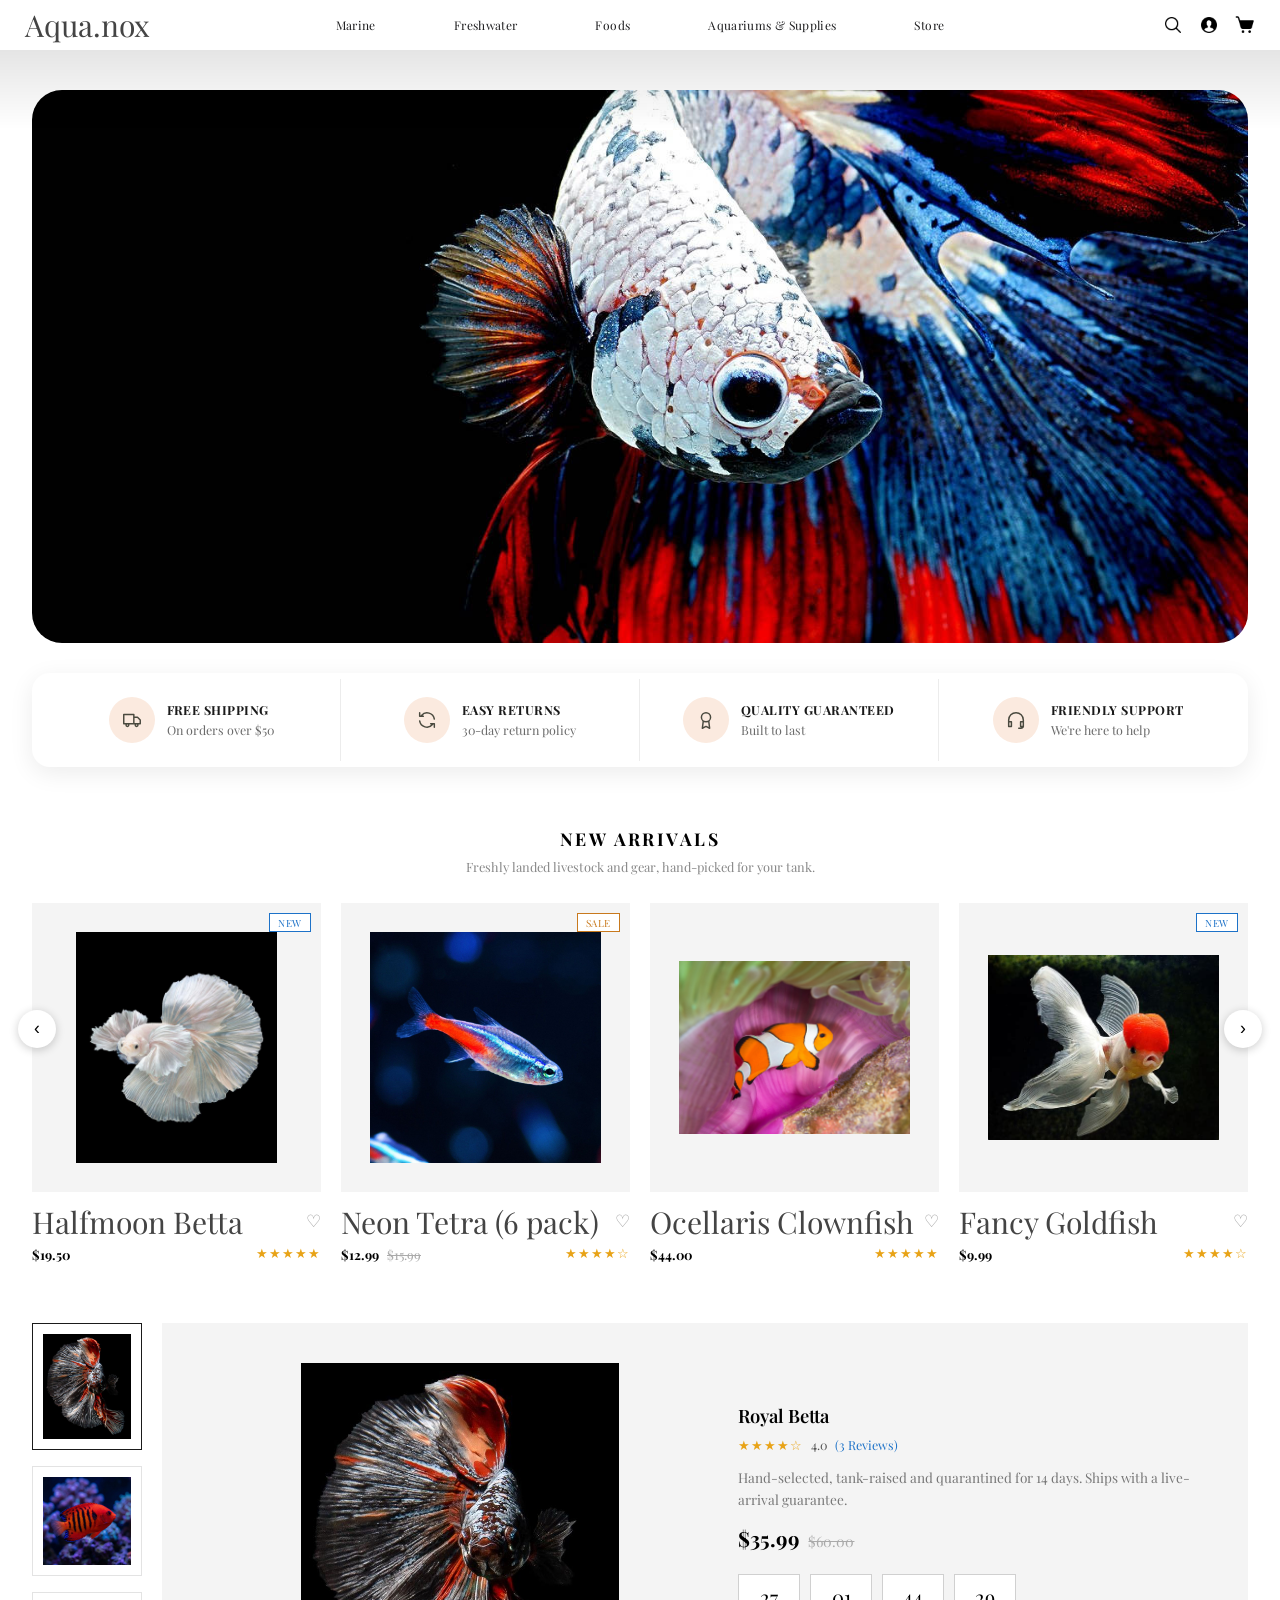
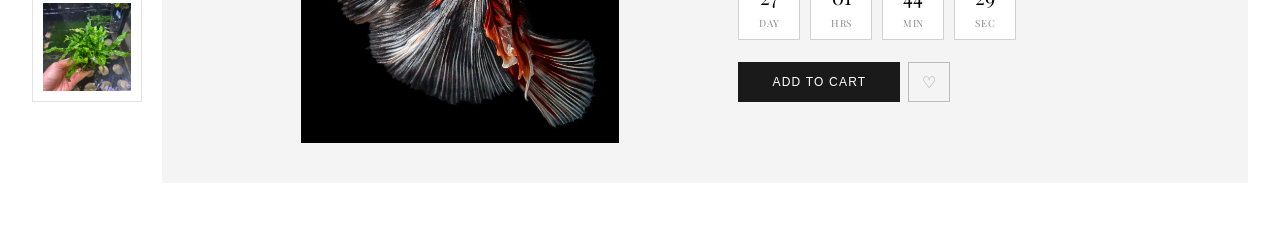
<file: index.html>
<!DOCTYPE html>
<html lang="en">
<head>
    <link rel="preconnect" href="https://fonts.googleapis.com">
    <link rel="preconnect" href="https://fonts.gstatic.com" crossorigin>
    <link href="https://fonts.googleapis.com/css2?family=Playfair+Display:wght@400;600;700&display=swap" rel="stylesheet">
    <meta charset="UTF-8">
    <meta name="viewport" content="width=device-width, initial-scale=1.0">
    <title>Aqua.nox</title>
    <link rel="stylesheet" href="./style.css">
        
</head>
<body>
    <div id="overlay"></div>


    
    <script src="./nevbar.js"></script>




    
    <div class="image-box">
        <img src="images/bata_background.jpg" alt="Betta fish">
    </div>





    <section class="perks">
        <div class="perk" href="shipping.html">
            <span class="perk-icon">
                <svg viewBox="0 0 24 24"><path d="M3 6h11v10H3zM14 9h4l3 3v4h-7zM7 19a1.5 1.5 0 100-3 1.5 1.5 0 000 3zM17 19a1.5 1.5 0 100-3 1.5 1.5 0 000 3z"/></svg>
            </span>
            <div class="perk-text">
                <strong>Free Shipping</strong>
                <small>On orders over $50</small>
            </div>
        </div>

        <div class="perk" href="returns.html">
            <span class="perk-icon">
                <svg viewBox="0 0 24 24"><path d="M20 11a8 8 0 00-14-4M4 4v4h4M4 13a8 8 0 0014 4M20 20v-4h-4"/></svg>
            </span>
            <div class="perk-text">
                <strong>Easy Returns</strong>
                <small>30-day return policy</small>
            </div>
        </div>

        <div class="perk" href="quality.html">
            <span class="perk-icon">
                <svg viewBox="0 0 24 24"><circle cx="12" cy="9" r="5"/><path d="M9 13.5L8 21l4-2 4 2-1-7.5"/></svg>
            </span>
            <div class="perk-text">
                <strong>Quality Guaranteed</strong>
                <small>Built to last</small>
            </div>
        </div>

        <div class="perk" href="support.html">
            <span class="perk-icon">
                <svg viewBox="0 0 24 24"><path d="M4 14v-2a8 8 0 0116 0v2M4 14h3v5H4zM17 14h3v5h-3zM20 19c0 1.5-2 2-5 2"/></svg>
            </span>
            <div class="perk-text">
                <strong>Friendly Support</strong>
                <small>We're here to help</small>
            </div>
        </div>
    </section>






    <section class="sec" id="new-arrivals">
        <div class="head">
            <h2>New Arrivals</h2>
            <p>Freshly landed livestock and gear, hand-picked for your tank.</p>
        </div>
 
        <div class="carousel">
            <button class="arrow prev" aria-label="Previous">&#8249;</button>
            <div class="track" id="track"></div>
            <button class="arrow next" aria-label="Next">&#8250;</button> 
        </div>
 
        <div class="spot">
            <div class="thumbs" id="thumbs" role="tablist"></div>
            <div class="panel">
                <div class="pic" id="pic">
                </div>
                <div>
                    <h3 id="dName"></h3>

                    <div class="rate">
                        <span class="stars" id="dStars"></span>
                        <span id="dScore"></span>
                        <a href="#" id="dRev"></a>
                    </div>


                    <p class="desc" id="dDesc"></p>

                    <div class="big" id="dPrice"></div>

                    <div class="timer" aria-label="Offer ends in">
                        <div><b id="tD">00</b><small>DAY</small></div>
                        <div><b id="tH">00</b><small>HRS</small></div>
                        <div><b id="tM">00</b><small>MIN</small></div>
                        <div><b id="tS">00</b><small>SEC</small></div>
                    </div>


                    <div class="buy">
                        <button class="cart" type="button">Add to cart</button>
                        <button class="ic heart" type="button" aria-label="Save">&#9825;</button>
                    </div>
                </div>
            </div>
        </div>
    </section>
    









<script src="./script.js"></script>
</body>
</html>
</file>
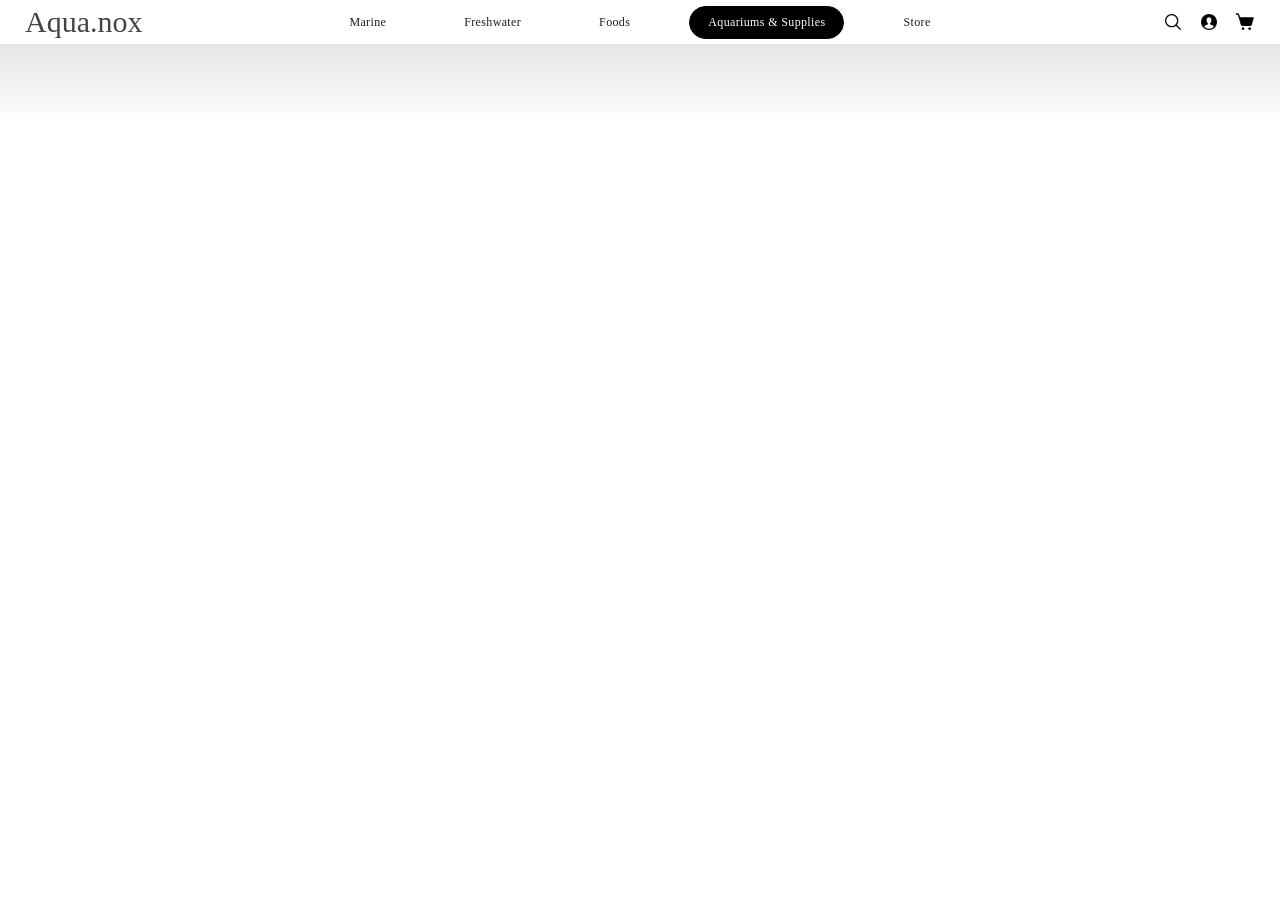
<file: aquariums_and_supplies.html>
<!DOCTYPE html>
<html lang="en">
<head>
    <meta charset="UTF-8">
    <meta name="viewport" content="width=device-width, initial-scale=1.0">
    <title>Document</title>
    <link rel="stylesheet" href="./style.css">
</head>
<body>
    <script src="./nevbar.js"></script>
</body>
</html>
</file>
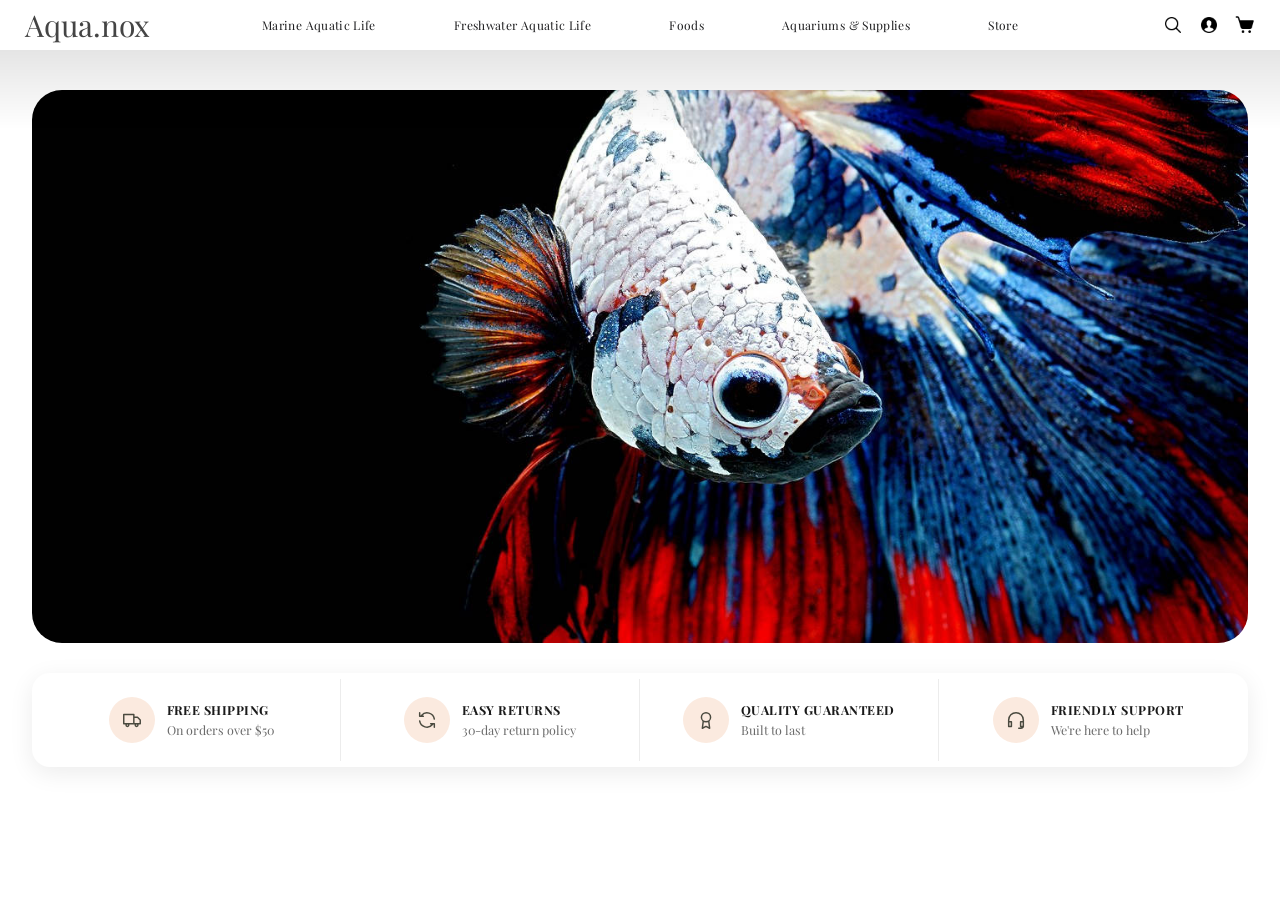
<file: home.html>
<!DOCTYPE html>
<html lang="en">
<head>
    <link rel="preconnect" href="https://fonts.googleapis.com">
    <link rel="preconnect" href="https://fonts.gstatic.com" crossorigin>
    <link href="https://fonts.googleapis.com/css2?family=Playfair+Display:wght@400;600;700&display=swap" rel="stylesheet">
    <meta charset="UTF-8">
    <meta name="viewport" content="width=device-width, initial-scale=1.0">
    <title>Aqua.nox</title>
    <link rel="stylesheet" href="./style.css">    
</head>
<body>
    <div id="overlay"></div>
    <nav class="navbar" id="navbar">
        <div class="name" onclick="window.scrollTo({top: 50, behavior: 'smooth'})" style="cursor:none;" >
            Aqua.nox
        </div>
        <div class="menu" id="menu">
            <a href="#marine_aquatic_life">Marine Aquatic Life</a>
            <a href="#freshwater_aquatic_life">Freshwater Aquatic Life</a>
            <a href="#foods">Foods</a>
            <a href="#aquariums_and_supplies">Aquariums & Supplies</a>
            <a href="#store">Store</a>
        </div>

        <div class="contact-links">

            <a href="" target="_blank">
                <img src="images/search.png" alt="search logo" width="20" height="20">
            </a>

            <a href="" target="_blank">
                <img src="images/customer.png" alt="profile logo" width="20" height="20">
            </a>
            
            <a href="" target="_blank">
                <img src="images/cart.png" alt="cart logo" width="20" height="20">
            </a>

        </div>
    </nav>

    
    <div class="image-box">
        <img src="images/bata_background.jpg" alt="Betta fish">
    </div>


    <section class="perks">
    <div class="perk" href="shipping.html">
        <span class="perk-icon">
            <svg viewBox="0 0 24 24"><path d="M3 6h11v10H3zM14 9h4l3 3v4h-7zM7 19a1.5 1.5 0 100-3 1.5 1.5 0 000 3zM17 19a1.5 1.5 0 100-3 1.5 1.5 0 000 3z"/></svg>
        </span>
        <div class="perk-text">
            <strong>Free Shipping</strong>
            <small>On orders over $50</small>
        </div>
    </div>

    <div class="perk" href="returns.html">
        <span class="perk-icon">
            <svg viewBox="0 0 24 24"><path d="M20 11a8 8 0 00-14-4M4 4v4h4M4 13a8 8 0 0014 4M20 20v-4h-4"/></svg>
        </span>
        <div class="perk-text">
            <strong>Easy Returns</strong>
            <small>30-day return policy</small>
        </div>
    </div>

    <div class="perk" href="quality.html">
        <span class="perk-icon">
            <svg viewBox="0 0 24 24"><circle cx="12" cy="9" r="5"/><path d="M9 13.5L8 21l4-2 4 2-1-7.5"/></svg>
        </span>
        <div class="perk-text">
            <strong>Quality Guaranteed</strong>
            <small>Built to last</small>
        </div>
    </div>

    <div class="perk" href="support.html">
        <span class="perk-icon">
            <svg viewBox="0 0 24 24"><path d="M4 14v-2a8 8 0 0116 0v2M4 14h3v5H4zM17 14h3v5h-3zM20 19c0 1.5-2 2-5 2"/></svg>
        </span>
        <div class="perk-text">
            <strong>Friendly Support</strong>
            <small>We're here to help</small>
        </div>
    </div>
</section>





</body>
</html>
</file>
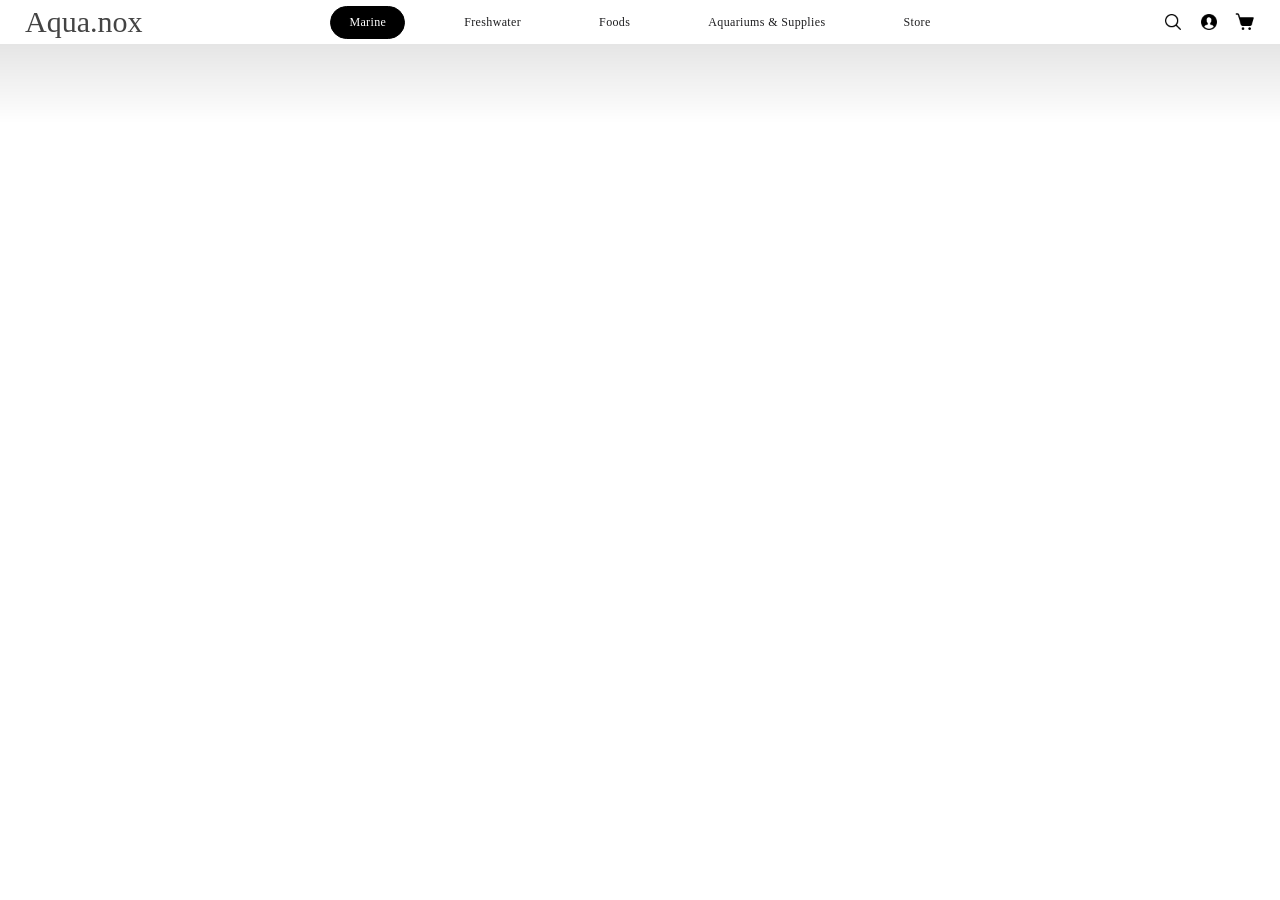
<file: marine.html>
<!DOCTYPE html>
<html lang="en">
<head>
    <meta charset="UTF-8">
    <meta name="viewport" content="width=device-width, initial-scale=1.0">
    <title>Document</title>
    <link rel="stylesheet" href="./style.css">
</head>
<body>
    <script src="./nevbar.js"></script>
    
</body>
</html>
</file>
<file: style.css>
/* 1. Put this at the very top of your CSS */
*, *::before, *::after {
    box-sizing: border-box;
}

body{
    background-color: white;   
    margin: 0;
    padding: 0;
    background-size: cover;
    background-repeat: no-repeat;
    /*background-position: top;*/
    background-attachment: fixed;
    min-height: 100vh;
    font-family: "Playfair Display", serif;
}
.navbar {
    position: fixed;               /* needed so ::after can attach to the navbar */
    background-color: rgba(255, 255, 255);
    top: 0;
    left: 0;
    right: 0; 
    z-index: 100;
    display: grid;
    grid-template-columns: 1fr auto 1fr; /* left | center | right */
    align-items: center;
    padding: 5px 25px; /* 16px 32px*/
    /*backdrop-filter: blur(8px);
    -webkit-backdrop-filter: blur(8px);*/
    /*border-bottom: 1px solid rgba(151, 151, 151);*/
}

.navbar::after {
    content: "";
    position: absolute;
    top: 100%;                           /* starts right after the padding */
    left: 0;
    width: 100%;
    height: 80px;                        /* length of the fade */
    background: linear-gradient(to bottom, rgba(0,0,0,.1), rgba(0,0,0,0));
    pointer-events: none;                /* clicks pass through */
}

.name {
    text-decoration: none;
    cursor: pointer;
    color: #000000;
    font-family:"Playfair Display", serif;
    font-size: 30px;
    font-weight: 300;
    justify-self: start;   /* keeps the logo on the left */
}

.menu {
    display: flex;
    gap: 40px;
    justify-self: center;  /* puts the menu in the middle */
}
.menu a:hover {
    font-weight: 400;
    color:#000000;
    border-color: currentColor;
    border-radius: 100px;
}

.menu a {
    padding: 8px 18px;
    border: .2px solid transparent;
    border-radius: 100px;
    color: #1D1D1F;
    mix-blend-mode: normal;      /* remove the difference blend */
    font-size: 12px;
    font-weight: 200;
    letter-spacing: 0.03em;
    text-decoration: none;
}
.menu a.active {
    background: #000;
    color: #fff;
    border-color: #000;
}

.menu a.active:hover {
    color: #fff;          /* keeps the text white when hovering the selected link */
}   
.contact-links {
    display: flex;
    gap: 16px;
    align-items: center;
    justify-self: end;   /* pushes the icons to the right corner */
}

.contact-links img {
    display: block;
    transition: transform .15s;
}

.contact-links img:hover {
    transform: scale(1.1);
}

.burger { display: none; }

@media (max-width: 900px) {
    .navbar {
        grid-template-columns: 1fr auto auto;
        padding: calc(5px + env(safe-area-inset-top)) 16px 5px;
    }
    .name          { grid-row: 1; grid-column: 1; font-size: 24px; white-space: nowrap; }
    .contact-links { grid-row: 1; grid-column: 2; gap: 4px; }
    .contact-links a { display: grid; place-items: center; width: 40px; height: 40px; }

    .burger {
        grid-row: 1; grid-column: 3;
        display: grid; align-content: center; gap: 5px;
        width: 40px; height: 40px;
        background: none; border: 0; cursor: pointer;
    }
    .burger span {
        display: block; width: 22px; height: 2px;
        margin: 0 auto; background: #000;
        transition: transform .25s, opacity .25s;
    }
    .burger[aria-expanded="true"] span:nth-child(1) { transform: translateY(7px) rotate(45deg); }
    .burger[aria-expanded="true"] span:nth-child(2) { opacity: 0; }
    .burger[aria-expanded="true"] span:nth-child(3) { transform: translateY(-7px) rotate(-45deg); }

    .menu {
        grid-row: 2; grid-column: 1 / -1;
        display: none;
        flex-direction: column;
        gap: 0;
        padding: 6px 0 12px;
    }
    .menu.open { display: flex; }
    .menu a {
        padding: 14px 4px;
        font-size: 14px;
        border: 0;
        border-bottom: 1px solid #eee;
        border-radius: 0;
    }
    .menu a.active { padding-left: 14px; border-radius: 10px; }
}

.image-box img {
    width: 100%;
    height: auto;
    object-fit: initial;     /* fills the box without stretching the photo */
    object-position:70% center;
    display: block;
}

html, body {
    overflow-x: hidden;              /* safety net: no sideways scrolling */
}

/* 2. Shared width, so the image and strip always match */
.image-box,.perks {
    width: calc(100% - 64px);        /* 32px gap on each side */
    max-width: 1440px;
    margin-left: auto;
    margin-right: auto;
}

.image-box {
    /*height: clamp(320px, 70vh, 900px);*/
    height:auto;
    aspect-ratio:  2.2 / 1;
    margin-top: 90px;
    margin-bottom: 30px;
    border-radius: 30px;
    overflow: hidden;
}

/* 3. The strip: 4 columns that can shrink */
.perks {
    display: grid;
    grid-template-columns: repeat(4, minmax(0, 1fr));   /* minmax(0, …) lets columns shrink */
    margin-bottom: 30px;
    padding: 6px 10px;
    background: #fff;
    border-radius: 18px;
    box-shadow: 0 6px 24px rgba(0, 0, 0, 0.08);
}

.perk {
    display: flex;
    align-items: center;
    justify-content: center;
    gap: 12px;
    min-width: 0;                    /* allows text to wrap instead of overflowing */
    padding: 18px 14px;
    border-right: 1px solid #ececec;
}

.perk-text strong,.perk-text small {
    overflow-wrap: anywhere;         /* long words wrap instead of being cut off */
}

/* 4. Tablet: 2 x 2 grid */
@media (max-width: 1000px) {
    .perks {
        grid-template-columns: repeat(2, minmax(0, 1fr));
        gap: 18px 0;
    }
    .perk:nth-child(2) { border-right: none; }
}

/* 5. Phone: smaller image and a single column */
@media (max-width: 600px) {
    .image-box,
    .perks {
        width: calc(100% - 32px);    /* 16px gap on each side */
    }
    .image-box {
        aspect-ratio: 4 / 3;
        border-radius: 20px;
    }
    .perks {
        grid-template-columns: 1fr;
    }
    .perk {
        justify-content: flex-start;
        border-right: none;
        border-bottom: 1px solid #ececec;
        padding: 12px 14px;
    }
    .perk:last-child { border-bottom: none; }
}

.perk:last-child {
    border-right: none;
}

.perk-icon {
    flex: none;
    display: grid;
    place-items: center;
    width: 46px;
    height: 46px;
    border-radius: 50%;
    background: #fbeadf;               /* peach circle */
}

.perk-icon svg {
    width: 22px;
    height: 22px;
    fill: none;
    stroke: #4a4a3f;
    stroke-width: 1.6;
    stroke-linecap: round;
    stroke-linejoin: round;
}

.perk-text strong {
    display: block;
    font-size: 0.78rem;
    letter-spacing: 0.04em;
    text-transform: uppercase;
    color: #1a1a1a;
}

.perk-text small {
    font-size: 0.78rem;
    color: #6b6b6b;
}

.perk:hover {
    border-radius: 18px;
    background: #faf5f0;       /* soft highlight */
    transform: translateY(-2px);
}

.perk:hover .perk-icon {
    background: #f6d9c4;       /* icon circle gets slightly darker */
}

.perk:active {
    transform: translateY(0);  /* pressed effect */
}

.perk:focus-visible {
    outline: 3px solid #4a6b3f;  /* visible outline for keyboard users */
    outline-offset: 2px;
}

.perk-text {
    display: block;
}


/* tablet and phone: 2x2 grid, no dividers */
@media (max-width: 800px) {
    .perks {
        grid-template-columns: repeat(2, 1fr);
        gap: 16px 0;
    }
    .perk {
        border-right: none;
    }
}




/*--------------------------------------------------------------------*/
.sec{
    width:calc(100% - 64px);
    max-width:1440px;
    margin:60px auto
}
.head{
    text-align:center;
    margin-bottom:28px
}
.head h2{
    margin:0 0 8px;
    font-size:1.1rem;
    letter-spacing:.14em;
    text-transform:uppercase
}
.head p{
    margin:0 auto;
    max-width:460px;
    font-size:.8rem;
    color:#888
}
 
/* product card + carousel */
.card{
    display:flex;
    flex-direction:column;
    min-width:0
}
.thumb{
    position:relative;
    aspect-ratio:1/1;
    background:#f4f4f4;
    display:grid;
    place-items:center;
    overflow:hidden
}
.thumb img,.thumb svg{
    width:80%;
    height:80%;
    object-fit:contain;
    transition:transform .3s
}
.card:hover .thumb img,.card:hover .thumb svg{
    transform:scale(1.06)
}
.badge{
    position:absolute;
    top:10px;
    right:10px;
    font-size:.62rem;
    letter-spacing:.06em;
    padding:2px 8px;
    border:1px solid;
    background:#fff;
    text-transform:uppercase
}
.badge.sale{
    color:#c8791d
}
.badge.new{
    color:#1d72c8
}
.info{
    padding-top:10px;
    font-size:.82rem
}
.row{
    display:flex;
    justify-content:space-between;
    align-items:center;
    gap:8px
}
.name{
    margin:0;
    font-weight:400;
    color:#444
}
.heart{
    border:0;
    background:none;
    cursor:pointer;
    font-size:1.05rem;
    color:#999;
    padding:0
}
.heart.on{
    color:#d6336c
}
.price{
    font-weight:700;
    margin-top:4px
}
.old{
    font-weight:400;
    color:#aaa;
    text-decoration:line-through;
    margin-left:8px
}
.stars{
    color:#e8a317;
    font-size:.8rem;
    letter-spacing:1px
}
.carousel{
    position:relative
}



.track{
    display:flex;
    gap:20px;
    overflow-x:auto;
    scroll-snap-type:x mandatory;
    scroll-behavior:smooth;
    scrollbar-width:none
}
.track::-webkit-scrollbar{
    display:none
}
.track .card{
    flex:0 0 calc((100% - 60px)/4);
    scroll-snap-align:start
}

.arrow{
    position:absolute;
    top:35%;
    transform:translateY(-50%);
    width:38px;
    height:38px;
    border-radius:50%;
    border:0;
    background:#fff;
    box-shadow:0 2px 10px rgba(0,0,0,.2);
    cursor:pointer;
    font-size:1.1rem;
    z-index:2
}

.arrow.prev{
    left:-14px
}
.arrow.next{
    right:-14px
}
 
/* spotlight (deal) block */
.spot{
    display:grid;
    grid-template-columns:110px 1fr;
    gap:20px;
    margin-top:60px
}
.thumbs{
    display:flex;
    flex-direction:column;
    gap:16px
}
.t{aspect-ratio:1/1;background:#fff;
    border:1px solid #e3e3e3;padding:10px;
    cursor:pointer;display:grid;
    place-items:center
}
.t svg,.t img{
    width:100%;
    height:100%;
    object-fit:contain}
.t[aria-selected=true]{
    border-color:#1a1a1a
}
.panel{
    background:#f4f4f4;
    display:grid;
    grid-template-columns:1.1fr 1fr;
    align-items:center;
    gap:20px;
    padding:40px
}
.panel .pic{
    display:grid;
    place-items:center
}
.panel .pic svg,.panel .pic img{
    width:min(100%,420px);
    height:auto;
    max-height:380px;
    object-fit:contain
}
.panel h3{
    margin:0 0 8px;
    font-size:1.15rem;
    font-weight:600}
.rate{
    font-size:.78rem;
    color:#555;display:flex;
    gap:8px;align-items:center
}
.rate a{
    color:#1d72c8;
    text-decoration:none
}
.desc{
    font-size:.85rem;
    line-height:1.6;
    color:#777;
    margin:14px 0
}
.big{
    font-size:1.3rem;
    font-weight:700
}
.big .old{
    font-size:.9rem
}
.timer{
    display:flex;
    gap:10px;
    margin:22px 0
}
.timer div{
    width:62px;
    padding:8px 0;
    border:1px solid #d0d0d0;
    background:#fff;
    text-align:center}
.timer b{
    display:block;
    font-size:1.25rem;
    font-weight:400
}
.timer small{
    font-size:.62rem;
    letter-spacing:.08em;
    color:#888}
.buy{
    display:flex;
    gap:8px
}
.buy .cart{
    flex:0 0 auto;
    padding:13px 34px;
    border:0;
    background:#1a1a1a;
    color:#fff;
    font-size:.75rem;letter-spacing:.1em;text-transform:uppercase;
    cursor:pointer
}
.buy .ic{
    width:42px;border:1px solid #bbb;
    background:none;
    cursor:pointer;
    font-size:1rem
}
 
@media (max-width:1000px){
  .track .card{flex-basis:calc((100% - 20px)/2)}
  .spot{grid-template-columns:1fr}
  .thumbs{flex-direction:row}
  .t{width:90px}
.panel{
    grid-template-columns:1fr;
    padding:24px
}
}
@media (max-width:600px){
  .sec{width:calc(100% - 32px)}
  .track .card{flex-basis:72%}
  .arrow{display:none}
  .timer div{width:54px}
}







/* scrollbar fix for Chrome, Firefox, Edge, Safari */
* {
    scrollbar-width: none;
    -ms-overflow-style: none;
}

*::-webkit-scrollbar {
    display: none;
}
</file>
